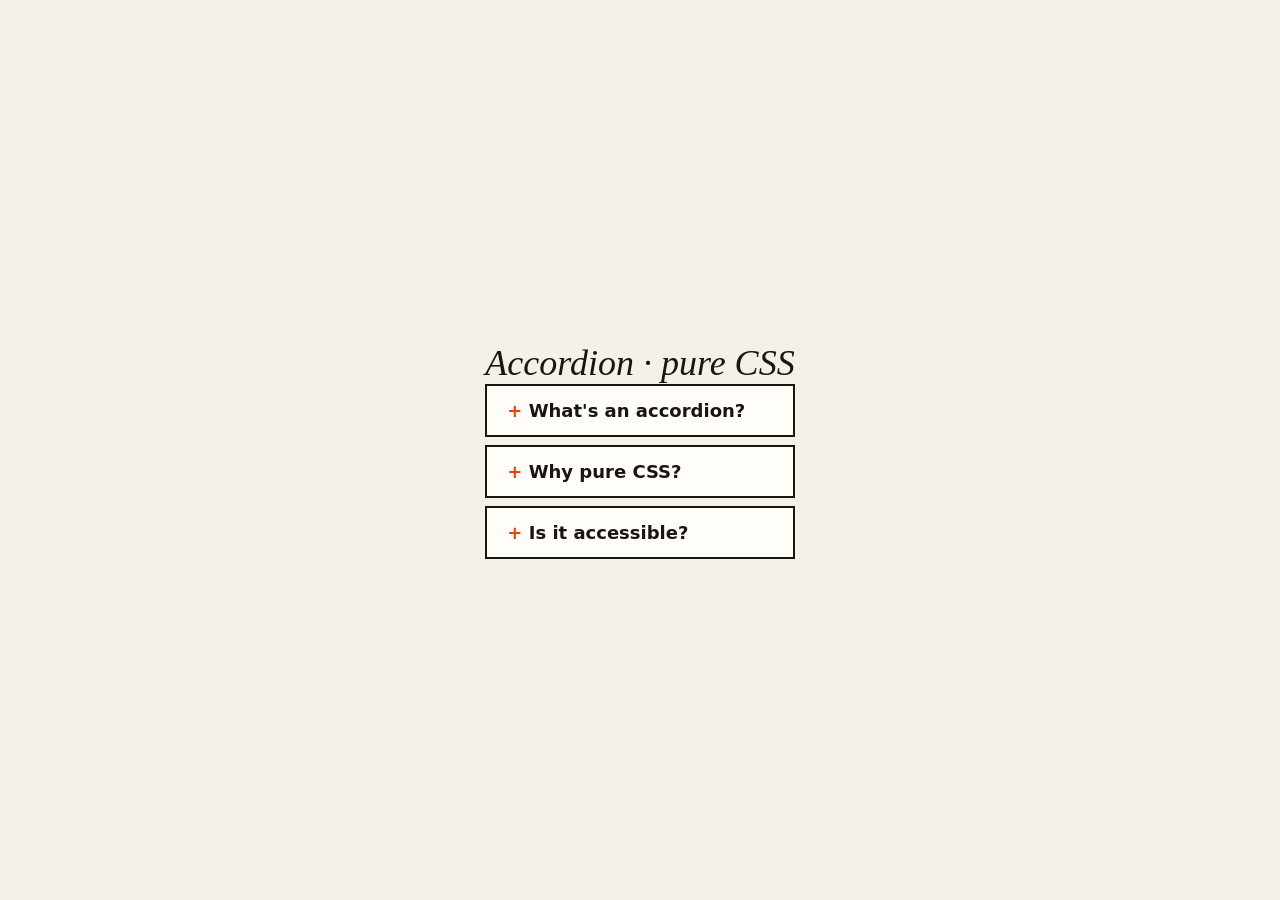
<file: accordion.html>
<!doctype html>
<html lang="en">
<head>
  <meta charset="UTF-8" />
  <title>Accordion · details + interpolate-size demo</title>
  <link rel="stylesheet" href="accordion.css" />
</head>
<body>
  <main class="wrap">
    <h1 class="title">Accordion · pure CSS</h1>

    <div class="accordion">
      <!-- TYPE THE ACCORDION MARKUP -->
      <details>
        <summary>What's an accordion?</summary>
        <p>A list of expandable rows. One or many can be open.</p>
      </details>
      <details>
        <summary>Why pure CSS?</summary>
        <p>Zero JavaScript. The browser handles open state, keyboard, focus.</p>
      </details>
      <details>
        <summary>Is it accessible?</summary>
        <p>Yes — details/summary ships with role="group", Tab focus, Space/Enter to toggle.</p>
      </details>

    </div>

  </main>
</body>
</html>
</file>
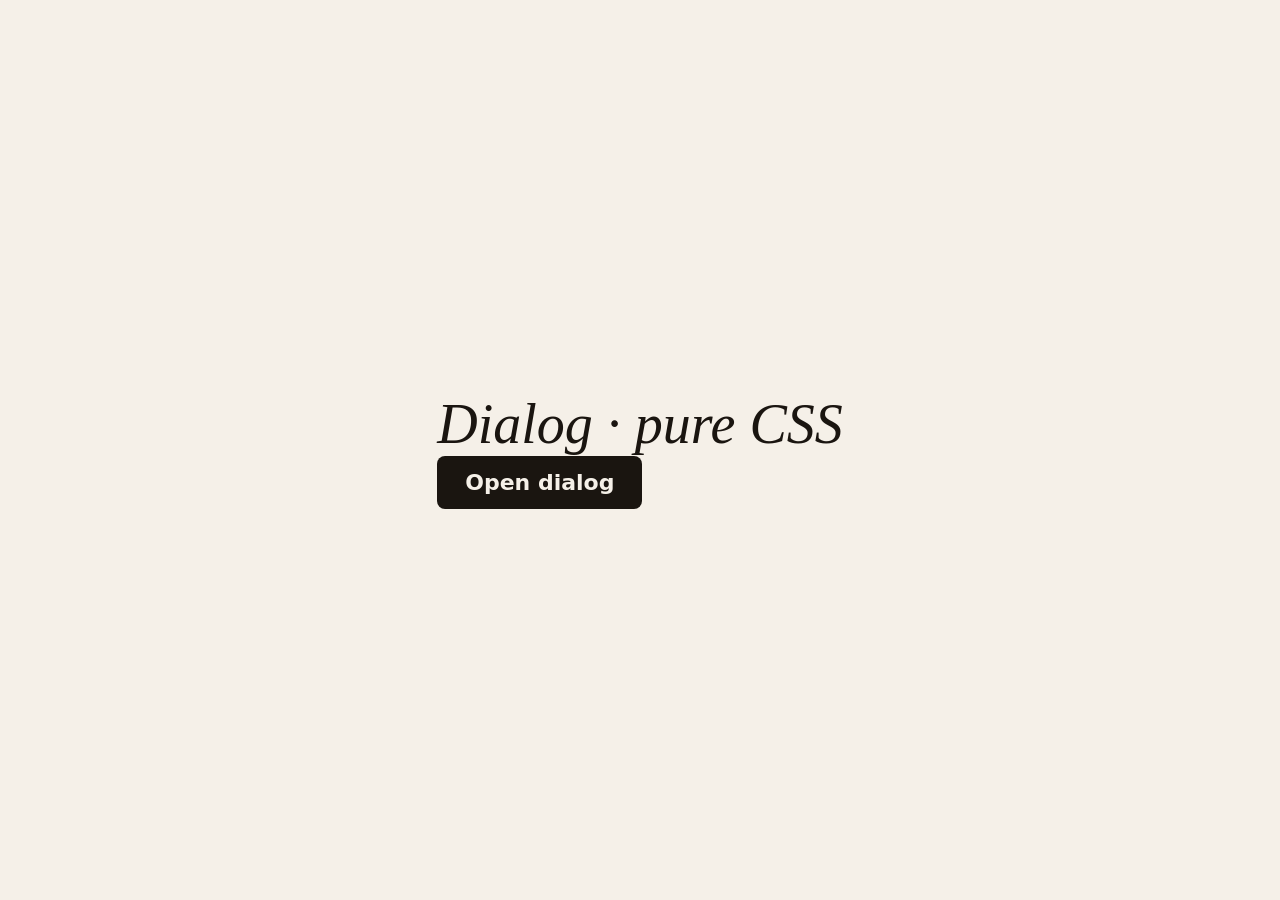
<file: dialog.html>
<!doctype html>
<html lang="en">
<head>
  <meta charset="UTF-8" />
  <title>Dialog · shadcn rebuild demo</title>
  <link rel="stylesheet" href="dialog.css" />
</head>
<body>
  <main class="wrap">
    <h1 class="title">Dialog · pure CSS</h1>

    <!-- TYPE THE DIALOG MARKUP -->
    <button popovertarget="dlg">Open dialog</button>
    <div id="dlg" popover>
      <h2>Hello.</h2>
      <p>This dialog uses zero JavaScript.</p>
      <button popovertarget="dlg" popovertargetaction="hide">Close</button>
    </div>

  </main>
</body>
</html>
</file>
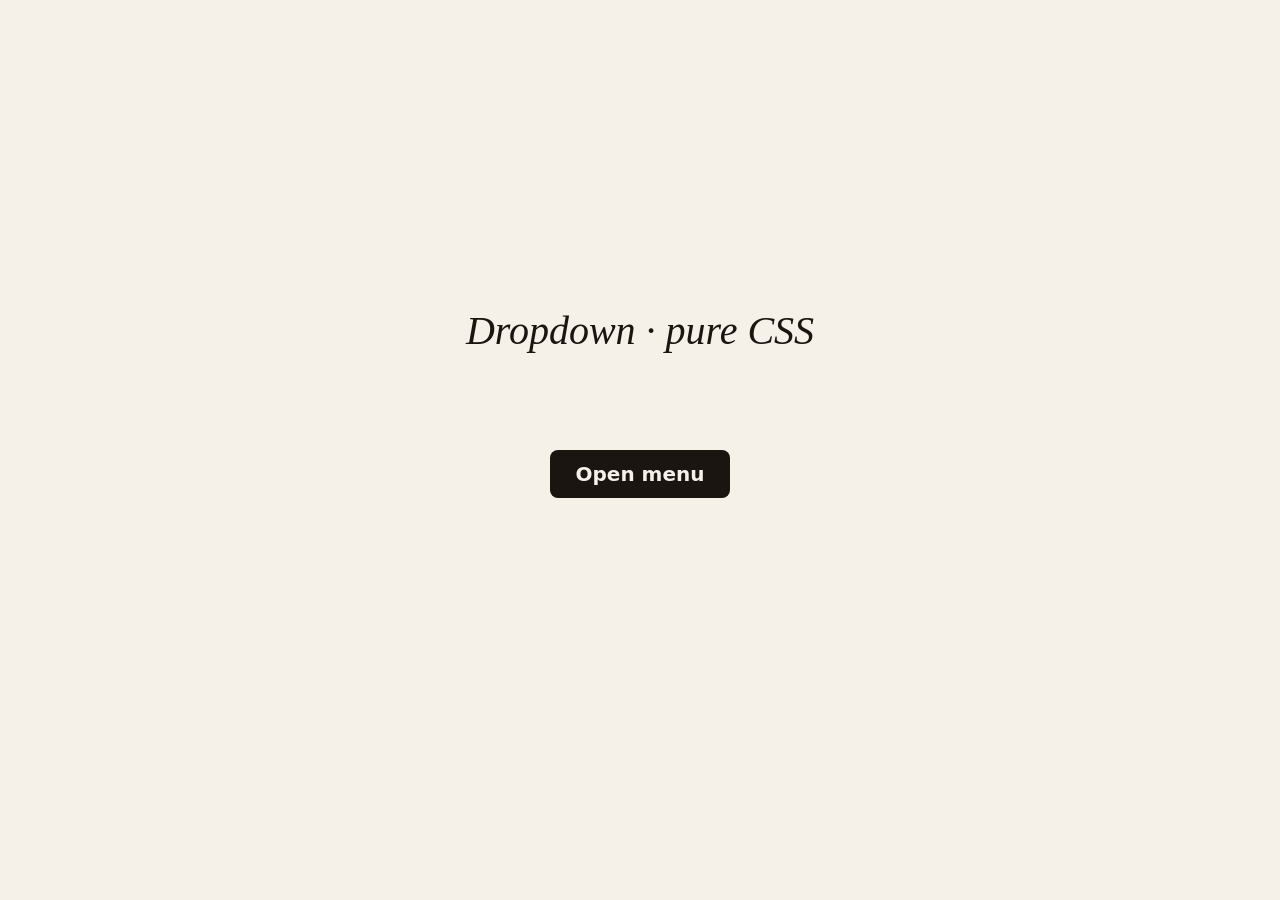
<file: dropdown.html>
<!doctype html>
<html lang="en">
<head>
  <meta charset="UTF-8" />
  <title>Dropdown · anchor-positioning demo</title>
  <link rel="stylesheet" href="dropdown.css" />
</head>
<body>
  <main class="wrap">
    <h1 class="title">Dropdown · pure CSS</h1>

    <div class="page-stack">
      <!-- TYPE THE DROPDOWN MARKUP -->
      <button class="menu-trigger" popovertarget="menu">Open menu</button>
      <div id="menu" class="menu" popover>
        <a href="#a">Profile</a>
        <a href="#b">Settings</a>
        <a href="#c">Sign out</a>
      </div>

    </div>

  </main>
</body>
</html>
</file>
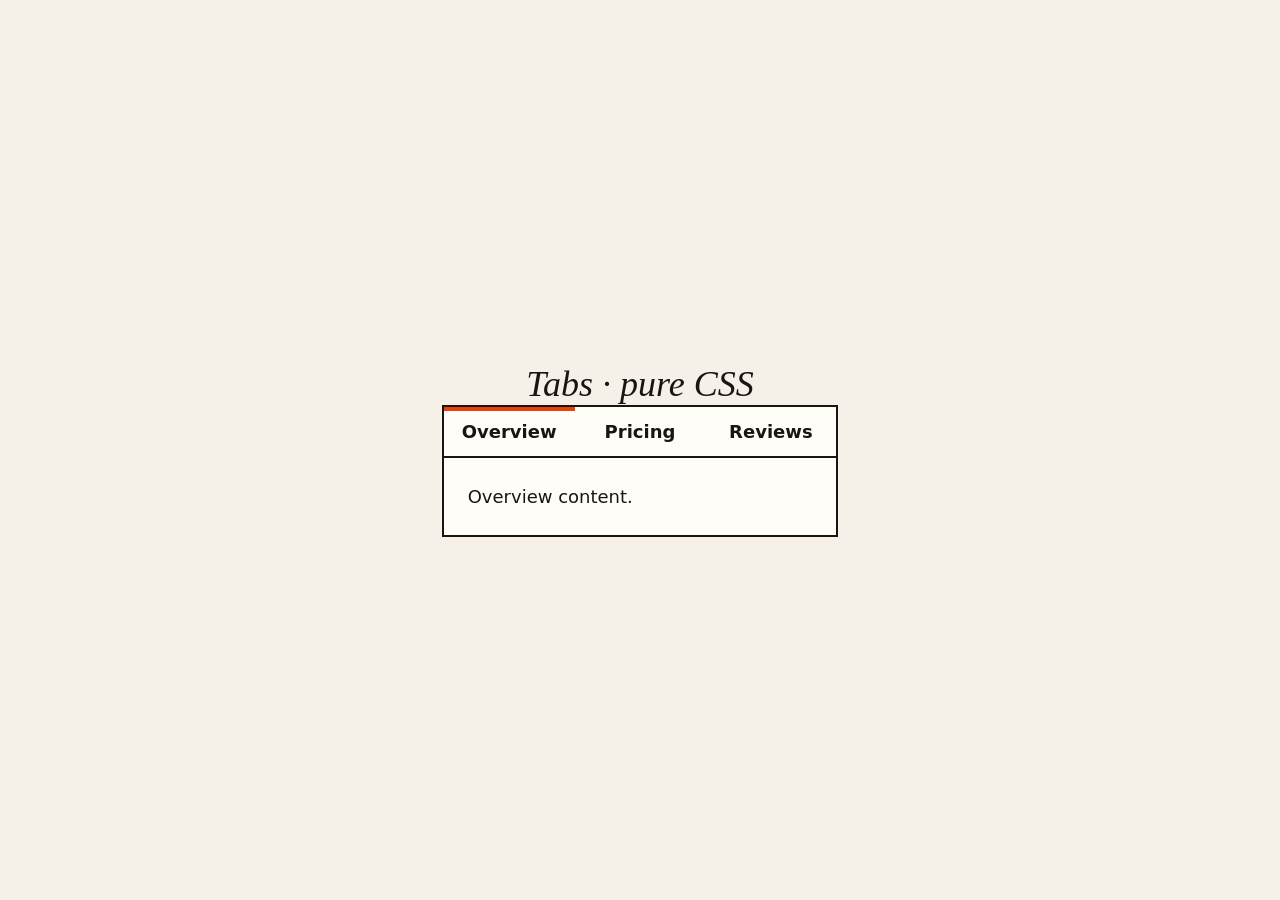
<file: tabs.html>
<!doctype html>
<html lang="en">
<head>
  <meta charset="UTF-8" />
  <title>Tabs · radio + :has() demo</title>
  <link rel="stylesheet" href="tabs.css" />
</head>
<body>
  <main class="wrap">
    <h1 class="title">Tabs · pure CSS</h1>

    <div class="tabs">
      <!-- TYPE THE TABS MARKUP -->
      <input type="radio" name="t" id="t1" checked />
      <label for="t1">Overview</label>
      <input type="radio" name="t" id="t2" />
      <label for="t2">Pricing</label>
      <input type="radio" name="t" id="t3" />
      <label for="t3">Reviews</label>
      <div class="panel" data-panel="1"><p>Overview content.</p></div>
      <div class="panel" data-panel="2"><p>Pricing content.</p></div>
      <div class="panel" data-panel="3"><p>Reviews content.</p></div>

    </div>

  </main>
</body>
</html>
</file>
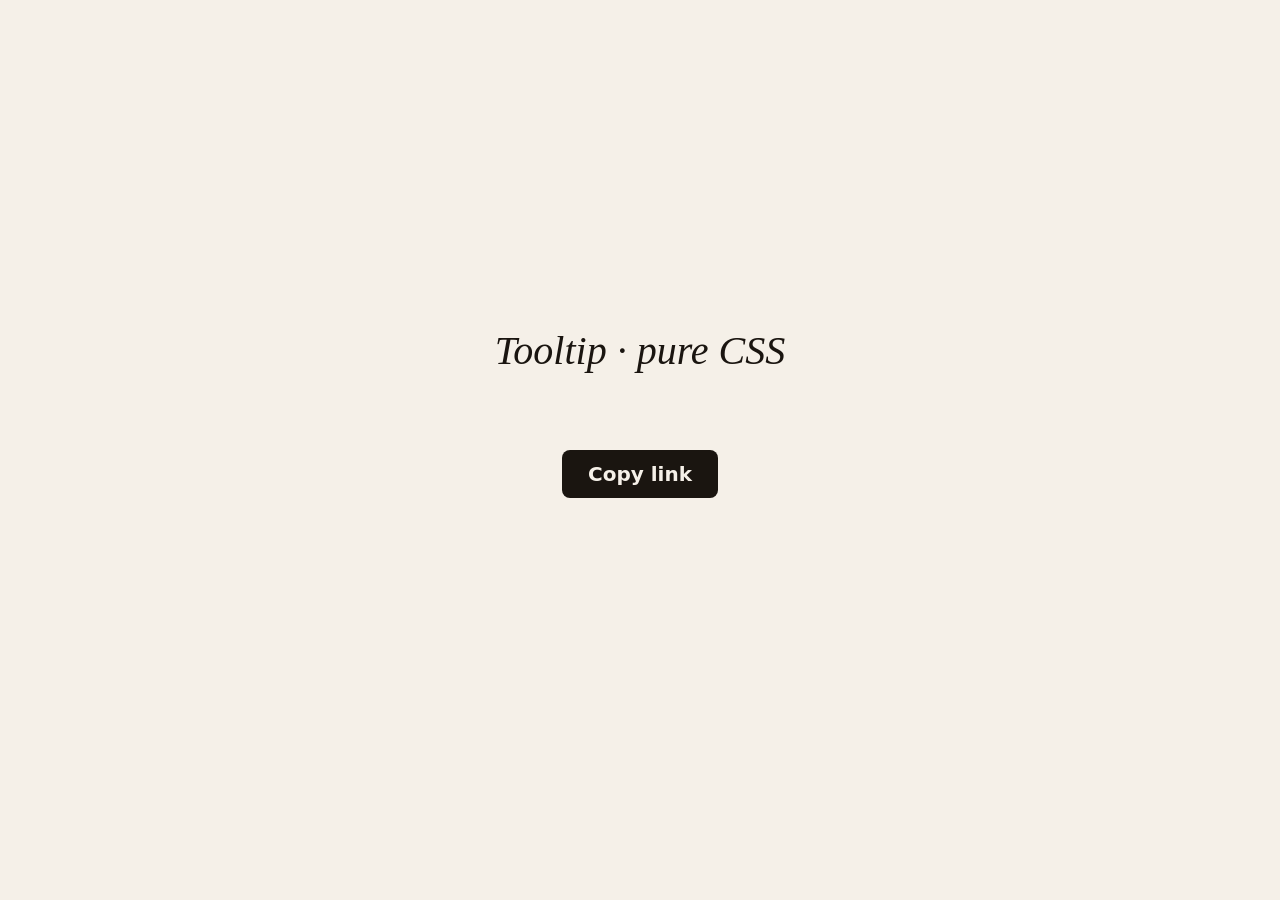
<file: tooltip.html>
<!doctype html>
<html lang="en">
<head>
  <meta charset="UTF-8" />
  <title>Tooltip · sibling-combinator demo</title>
  <link rel="stylesheet" href="tooltip.css" />
</head>
<body>
  <main class="wrap">
    <h1 class="title">Tooltip · pure CSS</h1>

    <div class="tip-row">
      <!-- TYPE THE TOOLTIP MARKUP -->
      <button class="tip-trigger" aria-describedby="copy-tip">
        Copy link
      </button>
      <span id="copy-tip" class="tip" role="tooltip">Hover or focus me</span>

    </div>

  </main>
</body>
</html>
</file>
<file: accordion.css>
* { box-sizing: border-box; margin: 0; padding: 0; }

html, body { height: 100%; }

body {
  font-family: 'Outfit', system-ui, sans-serif;
  background: #f5f0e8;
  color: #1a1510;
  display: flex;
  align-items: center;
  justify-content: center;
  flex-direction: column;
  gap: 22px;
  padding: 60px 60px;
}

.title {
  font-family: 'Instrument Serif', serif;
  font-style: italic;
  font-weight: 400;
  font-size: 36px;
  color: #1a1510;
  text-align: center;
}

.accordion {
  display: flex;
  flex-direction: column;
  gap: 8px;
  width: 100%;
  max-width: 560px;
}

details {
  border: 2px solid #1a1510;
  background: #fffdf7;
  overflow: hidden;
}

summary {
  padding: 14px 20px;
  font-family: inherit;
  font-size: 18px;
  font-weight: 700;
  color: #1a1510;
  cursor: pointer;
  user-select: none;
  list-style: none;
}

summary::-webkit-details-marker { display: none; }
summary::before {
  content: "+ ";
  color: #e8410a;
  font-weight: 800;
}
details[open] summary::before { content: "− "; }

details p {
  padding: 14px 20px;
  font-size: 16px;
  line-height: 1.5;
  color: #534839;
  border-top: 2px solid #d8cfc0;
}

/* TYPE THE INTERPOLATE-SIZE + ::details-content CSS HERE */
:root {
  interpolate-size: allow-keywords;
}
details::details-content {
  block-size: 0;
  overflow: hidden;
  transition: block-size .35s ease, content-visibility .35s ease allow-discrete;
}
details[open]::details-content {
  block-size: auto;
}
</file>
<file: dialog.css>
* { box-sizing: border-box; margin: 0; padding: 0; }

html, body { height: 100%; }

body {
  font-family: 'Outfit', system-ui, sans-serif;
  background: #f5f0e8;
  color: #1a1510;
  display: flex;
  align-items: center;
  justify-content: center;
  flex-direction: column;
  gap: 28px;
}

.title {
  font-family: 'Instrument Serif', serif;
  font-style: italic;
  font-weight: 400;
  font-size: 56px;
  color: #1a1510;
}

button {
  font-family: inherit;
  font-size: 22px;
  font-weight: 700;
  padding: 14px 28px;
  background: #1a1510;
  color: #f5f0e8;
  border: none;
  border-radius: 8px;
  cursor: pointer;
}

[popover] h2 {
  font-family: 'Instrument Serif', serif;
  font-style: italic;
  font-weight: 400;
  font-size: 36px;
  margin-bottom: 10px;
}

[popover] p {
  font-size: 22px;
  margin-bottom: 22px;
  line-height: 1.4;
}

/* TYPE THE POPOVER CSS HERE */
[popover]:popover-open {
  inset: auto;
  top: 50%;
  left: 50%;
  translate: -50% -50%;
  background: white;
  color: #1a1510;
  border: 1px solid;
  padding: 2rem 2.4rem;
  border-radius: 8px;
  min-width: 360px;
  text-align: center;
}
[popover]::backdrop {
  background: rgb(0 0 0 / .4);
}
[popover]:popover-open {
  opacity: 1;
  transition: opacity .3s, transform .3s;
  transition-behavior: allow-discrete;
}
@starting-style {
  [popover]:popover-open {
    opacity: 0;
    transform: scale(.95);
  }
  [popover]:popover-open::backdrop {
    opacity: 0;
  }
}
</file>
<file: dropdown.css>
* { box-sizing: border-box; margin: 0; padding: 0; }

html, body { height: 100%; }

body {
  font-family: 'Outfit', system-ui, sans-serif;
  background: #f5f0e8;
  color: #1a1510;
  display: flex;
  align-items: center;
  justify-content: center;
  flex-direction: column;
  gap: 22px;
  padding: 60px 80px;
}

.title {
  font-family: 'Instrument Serif', serif;
  font-style: italic;
  font-weight: 400;
  font-size: 40px;
  color: #1a1510;
  text-align: center;
}

.page-stack {
  display: flex;
  align-items: center;
  justify-content: center;
  min-height: 240px;
}

.menu-trigger {
  font-family: inherit;
  font-size: 20px;
  font-weight: 700;
  padding: 12px 26px;
  background: #1a1510;
  color: #f5f0e8;
  border: none;
  border-radius: 8px;
  cursor: pointer;
}

.menu {
  border: none;
  background: transparent;
  padding: 0;
  margin: 0;
}

.menu a {
  display: block;
  padding: 10px 20px;
  font-family: inherit;
  font-size: 18px;
  font-weight: 600;
  color: #1a1510;
  text-decoration: none;
  border-bottom: 1px solid #d8cfc0;
}

.menu a:last-child { border-bottom: none; }

/* TYPE THE ANCHOR-POSITIONING CSS HERE */
.menu-trigger {
  anchor-name: --trigger;
}
.menu {
  position-anchor: --trigger;
  position-area: bottom span-right;
  margin-top: 8px;
  background: white;
  border: 1px solid #1a1510;
  border-radius: 8px;
  min-width: 200px;
}
@supports not (anchor-name: --x) {
  .menu {
    position: absolute;
    top: 100%;
    right: 0;
  }
}
</file>
<file: tabs.css>
* { box-sizing: border-box; margin: 0; padding: 0; }

html, body { height: 100%; }

body {
  font-family: 'Outfit', system-ui, sans-serif;
  background: #f5f0e8;
  color: #1a1510;
  display: flex;
  align-items: center;
  justify-content: center;
  flex-direction: column;
  gap: 22px;
  padding: 60px 60px;
}

.title {
  font-family: 'Instrument Serif', serif;
  font-style: italic;
  font-weight: 400;
  font-size: 36px;
  color: #1a1510;
  text-align: center;
}

.tabs {
  position: relative;
  display: grid;
  grid-template-columns: repeat(3, 1fr);
  width: 100%;
  max-width: 600px;
  border: 2px solid #1a1510;
  background: #fffdf7;
}

.tabs label {
  display: flex;
  align-items: center;
  justify-content: center;
  padding: 14px 18px;
  font-family: inherit;
  font-size: 18px;
  font-weight: 700;
  color: #1a1510;
  cursor: pointer;
  user-select: none;
  position: relative;
  z-index: 1;
}

.panel {
  grid-column: 1 / -1;
  padding: 28px 24px;
  border-top: 2px solid #1a1510;
  display: none;
  font-size: 18px;
  color: #1a1510;
}

/* TYPE THE :has() AND nth-child STYLING HERE */
.tabs input[type="radio"] {
  position: absolute;
  clip-path: inset(50%);
  opacity: 0;
}
.tabs:has(#t1:checked) .panel[data-panel="1"],
.tabs:has(#t2:checked) .panel[data-panel="2"],
.tabs:has(#t3:checked) .panel[data-panel="3"] {
  display: block;
}
.tabs::before {
  content: "";
  position: absolute;
  bottom: 100%;
  height: 4px;
  width: calc(100% / 3);
  background: #e8410a;
  transform: translateY(4px);
  transition: transform .35s cubic-bezier(.4, 0, .2, 1);
}
.tabs:has(#t1:checked)::before { transform: translate(0,    4px); }
.tabs:has(#t2:checked)::before { transform: translate(100%, 4px); }
.tabs:has(#t3:checked)::before { transform: translate(200%, 4px); }
</file>
<file: tooltip.css>
* { box-sizing: border-box; margin: 0; padding: 0; }

html, body { height: 100%; }

body {
  font-family: 'Outfit', system-ui, sans-serif;
  background: #f5f0e8;
  color: #1a1510;
  display: flex;
  align-items: center;
  justify-content: center;
  flex-direction: column;
  gap: 22px;
  padding: 60px 80px;
}

.title {
  font-family: 'Instrument Serif', serif;
  font-style: italic;
  font-weight: 400;
  font-size: 40px;
  color: #1a1510;
  text-align: center;
}

.tip-row {
  position: relative;
  display: flex;
  align-items: center;
  justify-content: center;
  min-height: 200px;
}

.tip-trigger {
  font-family: inherit;
  font-size: 20px;
  font-weight: 700;
  padding: 12px 26px;
  background: #1a1510;
  color: #f5f0e8;
  border: none;
  border-radius: 8px;
  cursor: pointer;
}

.tip {
  position: absolute;
  bottom: calc(50% + 36px);
  left: 50%;
  transform: translateX(-50%);
  background: #1a1510;
  color: #f5f0e8;
  padding: 8px 14px;
  border-radius: 6px;
  font-size: 16px;
  font-weight: 600;
  white-space: nowrap;
  pointer-events: none;
}

/* TYPE THE SIBLING-COMBINATOR CSS HERE */
.tip {
  opacity: 0;
  transition: opacity .2s;
}
.tip-trigger:hover ~ .tip {
  opacity: 1;
}
.tip-trigger:focus ~ .tip {
  opacity: 1;
}
</file>
